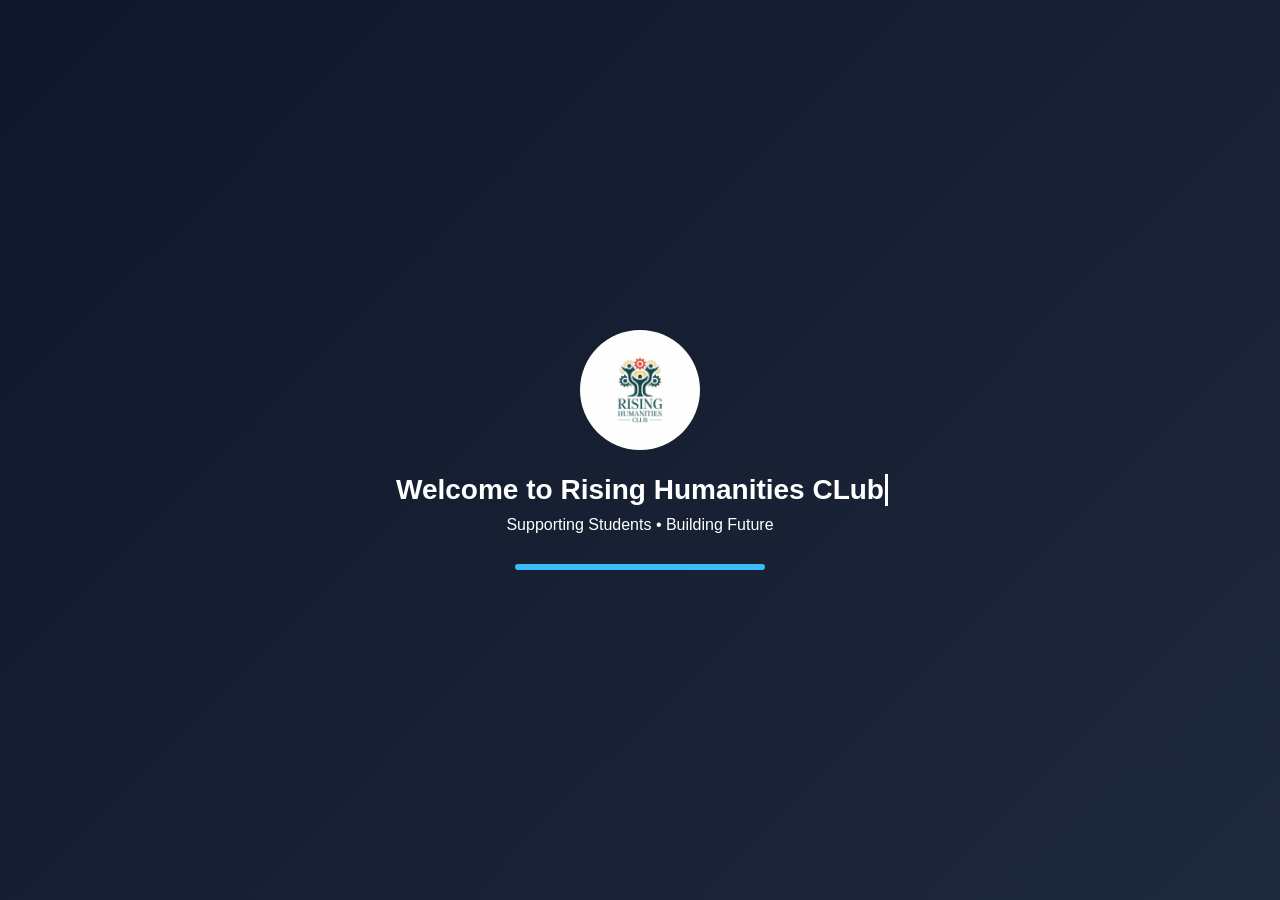
<file: index.html>
<!DOCTYPE html>
<html lang="en">
<head>
  <meta charset="UTF-8">
  <title>Welcome</title>

  <style>
    body {
      margin: 0;
      padding: 0;
      background: linear-gradient(135deg, #0f172a, #1e293b);
      display: flex;
      justify-content: center;
      align-items: center;
      height: 100vh;
      font-family: 'Segoe UI', sans-serif;
      overflow: hidden;
    }
.w-l{
	border-radius:100px;
}

    .container {
      text-align: center;
      color: white;
      /* Container er width auto thakle typing animation er somoy bar-ti move korte pare, 
         tai width fixed rakha bhalo */
      width: fit-content; 
    }

    /* Logo */
    .logo {
      font-size: 60px;
      margin-bottom: 10px;
      animation: float 2s ease-in-out infinite;
    }

    @keyframes float {
      0%, 100% { transform: translateY(0); }
      50% { transform: translateY(-10px); }
    }

    /* Typing text */
    .typing {
      font-size: 28px;
      font-weight: bold;
      border-right: 3px solid white;
      width: 0;
      margin: 0 auto; /* Text taakeo center e rakhar jonno */
      overflow: hidden;
      white-space: nowrap;
      animation: typing 2s steps(25) forwards, blink 0.7s infinite;
    }

    @keyframes typing {
      to { width: 100%; }
    }

    @keyframes blink {
      50% { border-color: transparent; }
    }

    /* Subtitle */
    .subtitle {
      margin-top: 10px;
      font-size: 16px;
      opacity: 0;
      animation: fadeIn 2s ease forwards;
      animation-delay: 2s;
    }

    @keyframes fadeIn {
      to { opacity: 1; }
    }

    /* --- LOADING BAR CENTERED --- */
    .loader {
      margin: 30px auto 0; /* Auto deyar fole bar-ti center e ashbe */
      width: 250px;
      height: 6px;
      background: rgba(255,255,255,0.2);
      border-radius: 10px;
      overflow: hidden;
    }

    .progress {
      height: 100%;
      width: 0;
      background: #38bdf8;
      animation: load 4s linear forwards;
    }

    @keyframes load {
      to { width: 100%; }
    }
  </style>
</head>

<body>

  <div class="container">

    <div class="logo"><img src="logo.jpg"width="120"height="120"class="w-l"></div>

    <div class="typing">
      Welcome to Rising Humanities CLub
    </div>

    <div class="subtitle">
      Supporting Students • Building Future
    </div>

    <div class="loader">
      <div class="progress"></div>
    </div>

  </div>

  <script>
    setTimeout(function() {
      window.location.href = "home.html"; // next page
    }, 4000);
  </script>

</body>
</html>
</file>
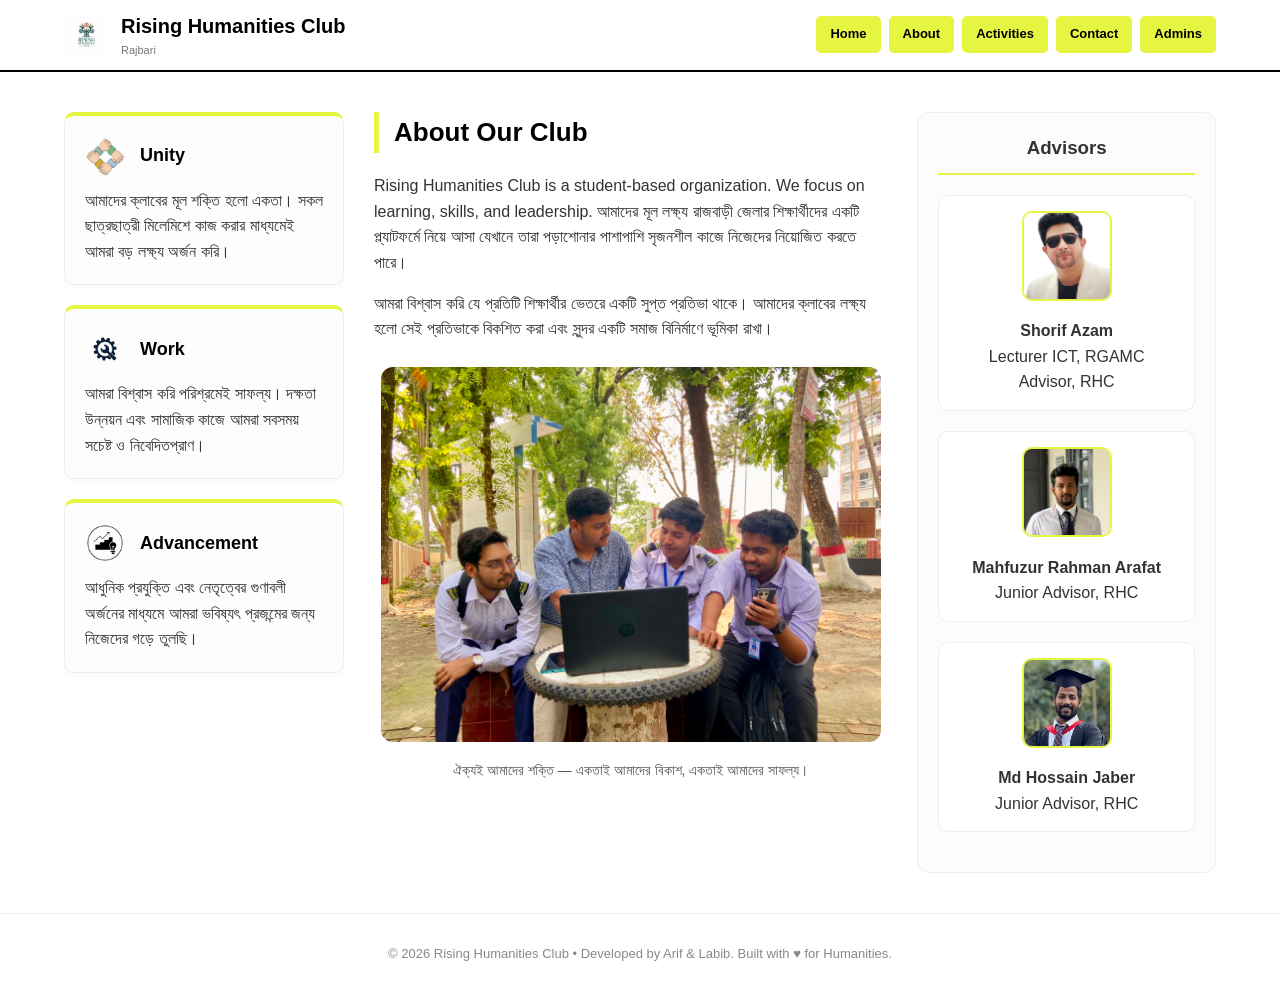
<file: about.html>
<!DOCTYPE html>
<html lang="bn">
<head>
    <meta charset="UTF-8">
    <meta name="viewport" content="width=device-width, initial-scale=1.0">
    <title>About - Rising Humanities Club</title>

    <style>
        /* Global Reset */
        * {
            margin: 0;
            padding: 0;
            box-sizing: border-box;
            font-family: 'Segoe UI', Tahoma, 'SolaimanLipi', Arial, sans-serif;
        }

        body {
            background-color: #ffffff;
            color: #333;
            line-height: 1.6;
        }

        a { text-decoration: none; }

        /* --- HEADER & NAV --- */
        header {
            display: flex;
            justify-content: space-between;
            align-items: center;
            padding: 10px 5%;
            background: #fff;
            position: relative;
            z-index: 1000;
        }
.unity-image-box {
    margin-top: 25px;
    text-align: center;
}

.unity-image-box img {
    width: 100%;
    max-width: 500px;
    border-radius: 12px;
    transition: transform 0.4s ease, box-shadow 0.4s ease;
}

.unity-text {
    margin-top: 10px;
    font-size: 14px;
    color: #555;
}

        .logo-section {
            display: flex;
            align-items: center;
            gap: 12px;
        }

        .logo-section img {
            width: 45px;
            height: 45px;
        }

        .logo-text h2 {
            font-size: 20px;
            color: #000;
            margin: 0;
        }

        .logo-text p {
            font-size: 11px;
            color: #777;
            margin: 0;
        }

        /* Hamburger Icon Styles */
        .hamburger {
            display: none; /* ডেস্কটপে লুকানো থাকবে */
            flex-direction: column;
            cursor: pointer;
            gap: 5px;
padding-left:105px;
        }

        .hamburger span {
            display: block;
            width: 25px;
            height: 3px;
            background: #000;
            border-radius: 3px;
            transition: 0.3s;
        }

        nav {
            display: flex;
            gap: 8px;
        }

        nav a {
            color: #000;
            background-color: #e6f542;
            padding: 8px 14px;
            border-radius: 5px;
            font-weight: bold;
            font-size: 13px;
            white-space: nowrap;
            transition: 0.3s;
        }

        nav a:hover {
            background-color: #d4e33a;
        }

        .active-nav {
            background-color: #3fa9f5 !important;
            color: #fff !important;
        }

        .nav-divider {
            border: 0;
            height: 2px;
            background: #000;
            margin: 0;
        }

        /* --- MAIN LAYOUT --- */
        .container {
            display: flex;
            flex-wrap: wrap;
            gap: 30px;
            padding: 40px 5%;
            max-width: 1300px;
            margin: 0 auto;
        }

        .left-panel { flex: 1; min-width: 280px; }
        .info-card {
            background: #fdfdfd;
            border-radius: 10px;
            padding: 20px;
            margin-bottom: 20px;
            border: 1px solid #eee;
            border-top: 4px solid #e6f542;
            box-shadow: 0 4px 6px rgba(0,0,0,0.02);
            transition: 0.3s;
        }
        .info-card:hover { transform: translateY(-5px); box-shadow: 0 8px 15px rgba(0,0,0,0.06); }
        .card-header { display: flex; align-items: center; gap: 15px; margin-bottom: 12px; }
        .card-header img { width: 40px; height: 40px; border-radius: 5px; }
        .card-header h3 { font-size: 18px; color: #000; }

        .main-content { flex: 2; min-width: 350px; }
        .main-content h2 {
            font-size: 26px;
            margin-bottom: 20px;
            color: #000;
            border-left: 5px solid #e6f542;
            padding-left: 15px;
        }

        .right-sidebar {
            flex: 1;
            min-width: 280px;
            background: #fcfcfc;
            padding: 20px;
            border-radius: 12px;
            border: 1px solid #eee;
        }
        .right-sidebar h3 {
            text-align: center;
            margin-bottom: 20px;
            border-bottom: 2px solid #e6f542;
            padding-bottom: 10px;
        }
        .advisor {
            text-align: center;
            margin-bottom: 20px;
            padding: 15px;
            background: #fff;
            border: 1px solid #eee;
            border-radius: 10px;
        }
        .advisor img {
            width: 90px;
            height: 90px;
            border-radius: 10px;
            margin-bottom: 10px;
            border: 2px solid #e6f542;
            object-fit: cover;
        }

        footer {
            text-align: center;
            padding: 30px;
            border-top: 1px solid #eee;
            font-size: 13px;
            color: #888;
        }

        /* --- Responsive Design (Hamburger Menu Logic) --- */
        @media (max-width: 900px) {
            .hamburger {
                display: flex; /* মোবাইলে হ্যামবার্গার আইকন দেখাবে */
            }

            nav {
                display: none; /* মোবাইলে ডিফল্টভাবে মেনু লুকানো থাকবে */
                flex-direction: column;
                position: absolute;
                top: 100%;
                left: 0;
                width: 100%;
                background: #fff;
                padding: 20px;
                box-shadow: 0 10px 15px rgba(0,0,0,0.1);
                gap: 15px;
                text-align: center;
            }

            nav.active {
                display: flex; /* বাটন ক্লিক করলে মেনু দেখাবে */
            }

            nav a {
                width: 100%;
            }

            .container { flex-direction: column; }
        }
    </style>
</head>

<body>

<header>
    <div class="logo-section">
        <img src="logo.jpg" alt="Logo">
        <div class="logo-text">
            <h2>Rising Humanities Club</h2>
            <p>Rajbari</p>
        </div>
    </div>

    <div class="hamburger" id="hamburger">
        <span></span>
        <span></span>
        <span></span>
    </div>

    <nav id="nav-menu">
        <a href="home.html">Home</a>
        <a href="about.html">About</a>
        <a href="activities.html">Activities</a>
        <a href="contact.html">Contact</a>
        <a href="admins.html">Admins</a>
    </nav>
</header>

<hr class="nav-divider">

<div class="container">
    
    <aside class="left-panel">
        <div class="info-card">
            <div class="card-header">
                <img src="unity.jpg" alt="Unity">
                <h3>Unity</h3>
            </div>
            <p>আমাদের ক্লাবের মূল শক্তি হলো একতা। সকল ছাত্রছাত্রী মিলেমিশে কাজ করার মাধ্যমেই আমরা বড় লক্ষ্য অর্জন করি।</p>
        </div>

        <div class="info-card">
            <div class="card-header">
                <img src="work.jpg" alt="Work">
                <h3>Work</h3>
            </div>
            <p>আমরা বিশ্বাস করি পরিশ্রমেই সাফল্য। দক্ষতা উন্নয়ন এবং সামাজিক কাজে আমরা সবসময় সচেষ্ট ও নিবেদিতপ্রাণ।</p>
        </div>

        <div class="info-card">
            <div class="card-header">
                <img src="adv.jpg" alt="Advancement">
                <h3>Advancement</h3>
            </div>
            <p>আধুনিক প্রযুক্তি এবং নেতৃত্বের গুণাবলী অর্জনের মাধ্যমে আমরা ভবিষ্যৎ প্রজন্মের জন্য নিজেদের গড়ে তুলছি।</p>
        </div>
    </aside>

    <main class="main-content">
        <h2>About Our Club</h2>
        <p>Rising Humanities Club is a student-based organization. We focus on learning, skills, and leadership. আমাদের মূল লক্ষ্য রাজবাড়ী জেলার শিক্ষার্থীদের একটি প্ল্যাটফর্মে নিয়ে আসা যেখানে তারা পড়াশোনার পাশাপাশি সৃজনশীল কাজে নিজেদের নিয়োজিত করতে পারে।</p>
        <p style="margin-top: 15px;">আমরা বিশ্বাস করি যে প্রতিটি শিক্ষার্থীর ভেতরে একটি সুপ্ত প্রতিভা থাকে। আমাদের ক্লাবের লক্ষ্য হলো সেই প্রতিভাকে বিকশিত করা এবং সুন্দর একটি সমাজ বিনির্মাণে ভূমিকা রাখা।</p>
<div class="unity-image-box">
    <img src="unity11.jpg" alt="Unity Image" id="unityImg">
    <p class="unity-text">ঐক্যই আমাদের শক্তি — একতাই আমাদের বিকাশ, একতাই আমাদের সাফল্য।</p>
</div>
    </main>

    <aside class="right-sidebar">
        <h3>Advisors</h3>
        
        <div class="advisor">
            <img src="azam.jpg" alt="Shorif Azam">
            <h4>Shorif Azam</h4>
            <p>Lecturer ICT, RGAMC</p>
	    <p>Advisor, RHC</p>
        </div>
<div class="advisor">
            <img src="arafat.jpg" alt="Shorif Azam">
            <h4>Mahfuzur Rahman Arafat</h4>
            <p>Junior Advisor, RHC</p>
        </div>
<div class="advisor">
            <img src="jaber.jpg" alt="Shorif Azam">
            <h4>Md Hossain Jaber</h4>
            <p>Junior Advisor, RHC</p>
        </div>
      </aside>

</div>

<footer>© 2026 Rising Humanities Club • Developed by Arif & Labib. Built with ♥ for Humanities.</footer>

<script>
    const hamburger = document.getElementById('hamburger');
    const navMenu = document.getElementById('nav-menu');

    hamburger.addEventListener('click', () => {
        navMenu.classList.toggle('active');
    });

const img = document.getElementById('unityImg');

img.addEventListener('mouseenter', () => {
    img.style.transform = "scale(1.05)";
    img.style.boxShadow = "0 10px 25px rgba(0,0,0,0.2)";
});

img.addEventListener('mouseleave', () => {
    img.style.transform = "scale(1)";
    img.style.boxShadow = "none";
});

</script>

</body>
</html>
</file>
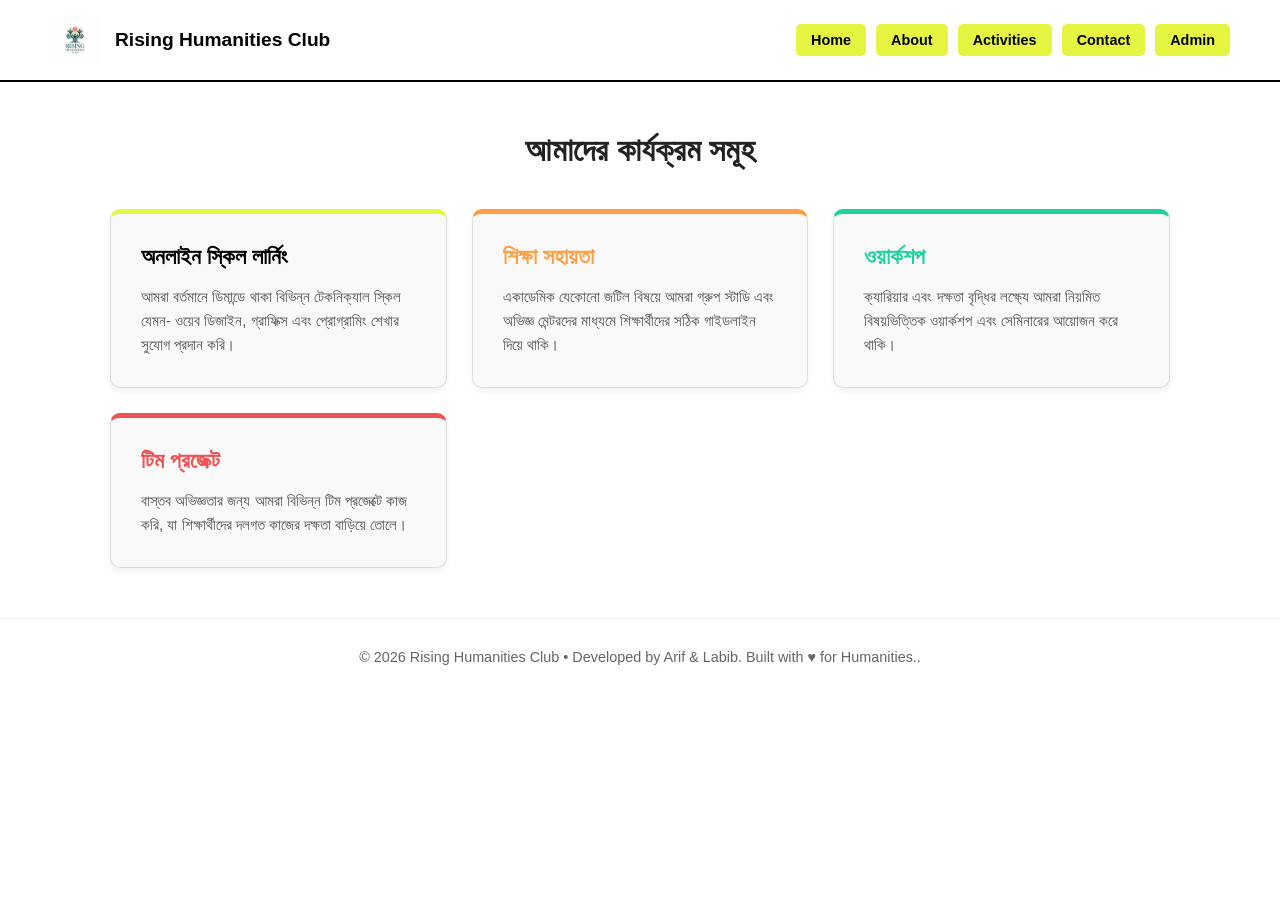
<file: activities.html>
<!DOCTYPE html>
<html lang="bn">
<head>
    <meta charset="UTF-8">
    <meta name="viewport" content="width=device-width, initial-scale=1.0">
    <title>Activities - Rising Humanites Club</title>

    <style>
        /* CSS Reset & Global Styles */
        * {
            margin: 0;
            padding: 0;
            box-sizing: border-box;
            font-family: 'Segoe UI', Tahoma, 'SolaimanLipi', Arial, sans-serif;
        }

        body {
            background-color: #ffffff;
            color: #333;
            min-height: 100vh;
        }

        /* --- HEADER --- */
        header {
            display: flex;
            justify-content: space-between;
            align-items: center;
            padding: 15px 50px;
            background: #fff;
            position: relative;
            z-index: 1000;
        }

        .header-left {
            display: flex;
            align-items: center;
            gap: 15px;
        }

        header img { 
            width: 50px; 
            height: 50px; 
        }

        .brand-name {
            font-weight: bold;
            font-size: 1.2rem;
            color: #000;
        }

        /* --- NAVIGATION --- */
        nav {
            display: flex;
            align-items: center;
        }

        .nav-links {
            display: flex;
            list-style: none;
        }

        .nav-links a {
            text-decoration: none;
            color: #000;
            background-color: #e6f542; /* থিম হলুদ */
            padding: 8px 15px;
            border-radius: 5px;
            font-weight: bold;
            font-size: 0.9rem;
            margin-left: 10px;
            display: inline-block;
            transition: 0.3s;
        }

        .nav-links a:hover {
            background-color: #d4e33a;
        }

        /* Hamburger Icon Styles */
        .hamburger {
            display: none;
            flex-direction: column;
            cursor: pointer;
            gap: 5px;
padding-left:155px;
        }

        .hamburger span {
            display: block;
            width: 25px;
            height: 3px;
            background: #000;
            border-radius: 3px;
            transition: 0.3s;
        }

        .nav-divider {
            border: 0;
            height: 1.5px;
            background: #000;
            margin: 0;
        }

        /* --- ACTIVITIES SECTION --- */
        .container {
            max-width: 1100px;
            margin: 50px auto;
            padding: 0 20px;
            text-align: center;
        }

        .section-title {
            font-size: 32px;
            margin-bottom: 40px;
            font-weight: bold;
            color: #222;
            text-transform: uppercase;
        }

        .activities-grid {
            display: grid;
            grid-template-columns: repeat(auto-fit, minmax(280px, 1fr));
            gap: 25px;
        }

        .activity-card {
            background: #f9f9f9;
            padding: 30px;
            border-radius: 10px;
            border: 1px solid #ddd;
            border-top: 5px solid #e6f542;
            transition: all 0.3s ease;
            text-align: left;
            box-shadow: 0 4px 6px rgba(0,0,0,0.05);
        }

        .activity-card:hover {
            transform: translateY(-5px);
            box-shadow: 0 10px 20px rgba(0,0,0,0.1);
        }

        .activity-card h3 {
            margin-bottom: 15px;
            color: #000;
            font-size: 22px;
        }

        .activity-card p {
            font-size: 15px;
            line-height: 1.6;
            color: #555;
        }

        /* --- FOOTER --- */
        footer {
            text-align: center;
            padding: 30px;
            margin-top: 50px;
            font-size: 0.9rem;
            color: #666;
            border-top: 1px solid #eee;
        }

        /* --- Responsive Design (Mobile) --- */
        @media(max-width: 768px) {
            header {
                padding: 15px 20px;
            }

            .hamburger {
                display: flex; /* মোবাইলে হ্যামবার্গার দেখাবে */
            }

            .nav-links {
                display: none; /* ডিফল্টভাবে মেনু হাইড */
                flex-direction: column;
                position: absolute;
                top: 100%;
                left: 0;
                width: 100%;
                background: #fff;
                padding: 20px;
                box-shadow: 0 10px 15px rgba(0,0,0,0.1);
                gap: 10px;
                text-align: center;
            }

            .nav-links.active {
                display: flex; /* ক্লিক করলে মেনু শো করবে */
            }

            .nav-links a {
                margin-left: 0;
                width: 100%;
            }
        }
    </style>
</head>

<body>

<header>
    <div class="header-left">
        <img src="logo.jpg" alt="Logo">
        <div class="brand-name">Rising Humanities Club</div>
    </div>
    
    <div class="hamburger" id="hamburger">
        <span></span>
        <span></span>
        <span></span>
    </div>

    <nav>
        <div class="nav-links" id="nav-links">
            <a href="home.html">Home</a>
            <a href="about.html">About</a>
            <a href="activities.html">Activities</a>
            <a href="contact.html">Contact</a>
            <a href="admins.html">Admin</a>
        </div>
    </nav>
</header>

<hr class="nav-divider">

<div class="container">
    <h1 class="section-title">আমাদের কার্যক্রম সমূহ</h1>
    
    <div class="activities-grid">
        <div class="activity-card">
            <h3>অনলাইন স্কিল লার্নিং</h3>
            <p>আমরা বর্তমানে ডিমান্ডে থাকা বিভিন্ন টেকনিক্যাল স্কিল যেমন- ওয়েব ডিজাইন, গ্রাফিক্স এবং প্রোগ্রামিং শেখার সুযোগ প্রদান করি।</p>
        </div>

        <div class="activity-card" style="border-top-color: #ff9f43;">
            <h3 style="color: #ff9f43;">শিক্ষা সহায়তা</h3>
            <p>একাডেমিক যেকোনো জটিল বিষয়ে আমরা গ্রুপ স্টাডি এবং অভিজ্ঞ মেন্টরদের মাধ্যমে শিক্ষার্থীদের সঠিক গাইডলাইন দিয়ে থাকি।</p>
        </div>

        <div class="activity-card" style="border-top-color: #1dd1a1;">
            <h3 style="color: #1dd1a1;">ওয়ার্কশপ</h3>
            <p>ক্যারিয়ার এবং দক্ষতা বৃদ্ধির লক্ষ্যে আমরা নিয়মিত বিষয়ভিত্তিক ওয়ার্কশপ এবং সেমিনারের আয়োজন করে থাকি।</p>
        </div>

        <div class="activity-card" style="border-top-color: #ee5253;">
            <h3 style="color: #ee5253;">টিম প্রজেক্ট</h3>
            <p>বাস্তব অভিজ্ঞতার জন্য আমরা বিভিন্ন টিম প্রজেক্টে কাজ করি, যা শিক্ষার্থীদের দলগত কাজের দক্ষতা বাড়িয়ে তোলে।</p>
        </div>
    </div>
</div>

<footer>
    <p>© 2026 Rising Humanities Club • Developed by Arif & Labib. Built with ♥ for Humanities..</p>
</footer>

<script>
    const hamburger = document.getElementById('hamburger');
    const navLinks = document.getElementById('nav-links');

    hamburger.addEventListener('click', () => {
        navLinks.classList.toggle('active');
    });
</script>

</body>
</html>
</file>
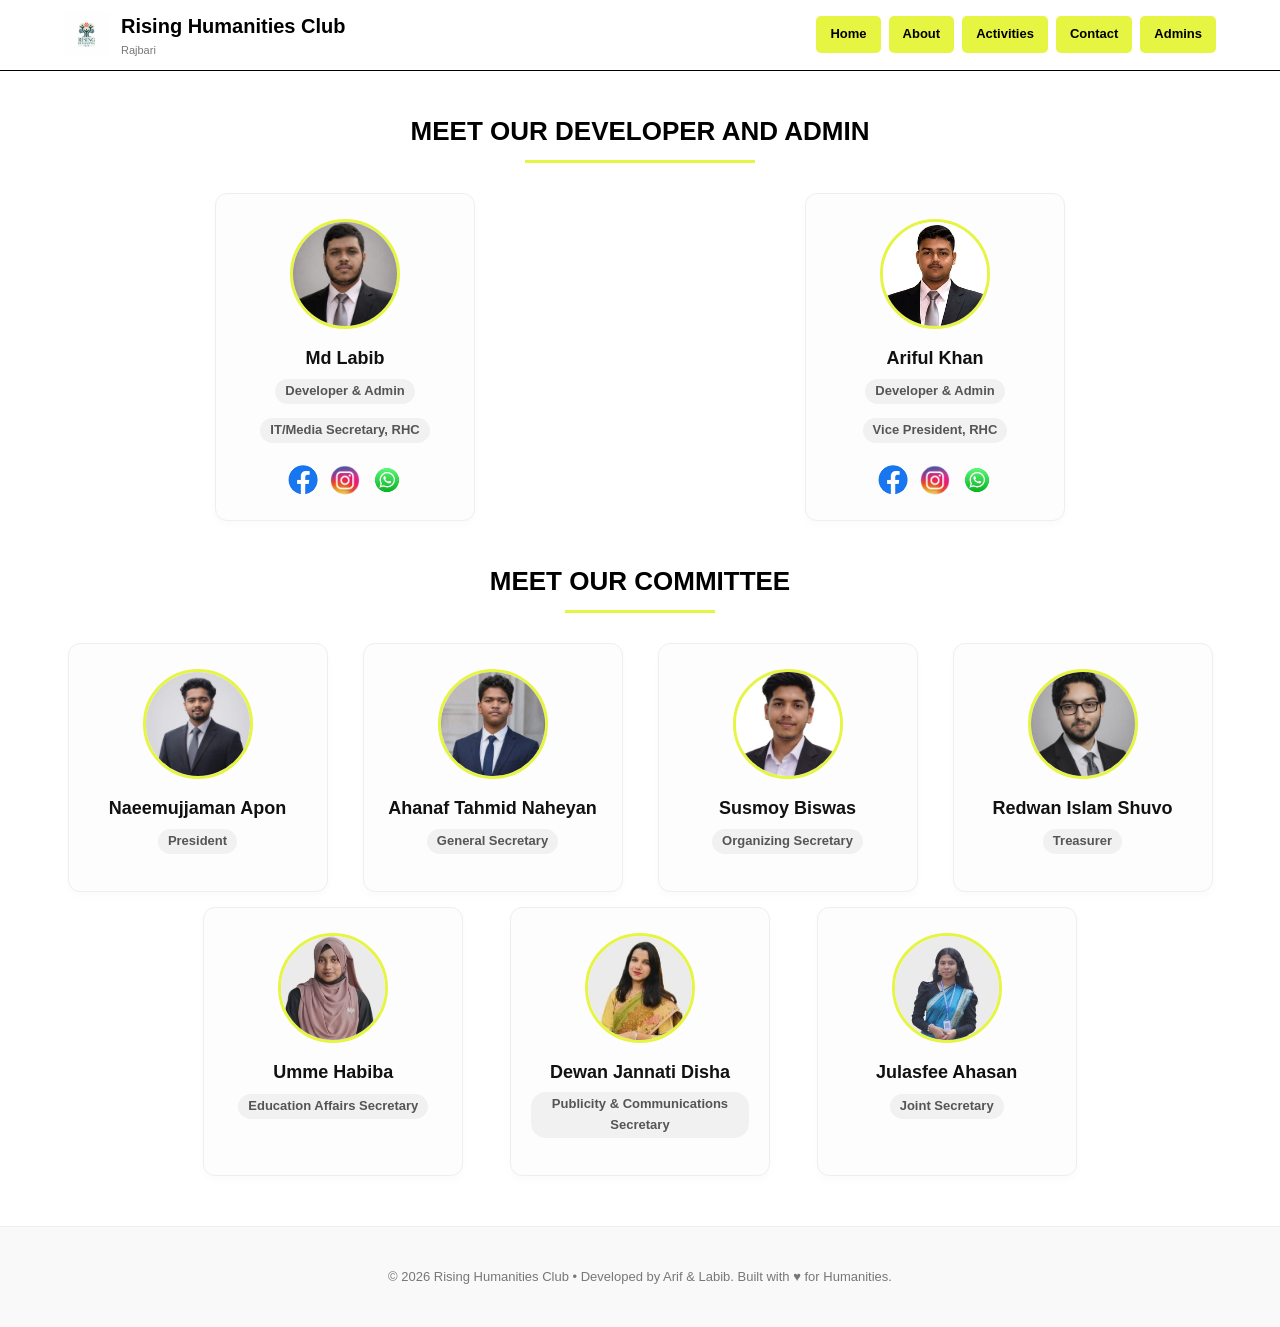
<file: admins.html>
<!DOCTYPE html>
<html lang="bn">
<head>
    <meta charset="UTF-8">
    <meta name="viewport" content="width=device-width, initial-scale=1.0">
    <title>Admin - Rising Humanites Club</title>

    <style>
        /* Global Reset */
        * {
            margin: 0;
            padding: 0;
            box-sizing: border-box;
            font-family: 'Segoe UI', Tahoma, 'SolaimanLipi', Arial, sans-serif;
        }

        body {
            background-color: #ffffff;
            color: #333;
            line-height: 1.6;
        }

        a { text-decoration: none; }

        /* --- FIXED HEADER & NAV --- */
        header {
            display: flex;
            justify-content: space-between;
            align-items: center;
            padding: 10px 5%;
            background: #fff;
            position: relative;
            z-index: 1000;
        }

        .logo-section {
            display: flex;
            align-items: center;
            gap: 12px;
        }

        .logo-section img {
            width: 45px;
            height: 45px;
            object-fit: contain;
        }

        .logo-text h2 {
            font-size: 20px;
            color: #000;
            margin: 0;
        }

        .logo-text p {
            font-size: 11px;
            color: #777;
            margin: 0;
        }

        nav {
            display: flex;
            gap: 8px;
        }

        nav a {
            color: #000;
            background-color: #e6f542;
            padding: 8px 14px;
            border-radius: 5px;
            font-weight: bold;
            font-size: 13px;
            white-space: nowrap;
            transition: 0.3s;
        }

        nav a:hover {
            background-color: #d4e33a;
        }

        .hamburger {
            display: none;
            flex-direction: column;
            cursor: pointer;
            gap: 5px;
        }

        .hamburger span {
            display: block;
            width: 25px;
            height: 3px;
            background: #000;
            border-radius: 3px;
            transition: 0.3s;
        }

        .nav-divider {
            border: 0;
            height: 1.5px;
            background: #000;
            margin: 0;
        }

        /* --- ADMIN CONTENT --- */
        .admin-container {
            max-width: 1200px;
            margin: 40px auto;
            padding: 0 20px;
            text-align: center;
        }

        .section-title {
            font-size: 26px;
            color: #000;
            margin-bottom: 30px;
            position: relative;
            display: inline-block;
            padding-bottom: 10px;
            text-transform: uppercase;
        }

        .section-title::after {
            content: '';
            position: absolute;
            width: 50%;
            height: 3px;
            background: #e6f542;
            bottom: 0;
            left: 25%;
        }

        .admin-grid {
            display: grid;
            grid-template-columns: repeat(auto-fit, minmax(240px, 1fr));
            gap: 20px;
            margin-bottom: 15px;
            justify-items: center;
        }

        .member-card {
            background: #fdfdfd;
            border: 1px solid #eee;
            border-radius: 12px;
            padding: 25px 20px;
            width: 100%;
            max-width: 260px;
            transition: 0.3s;
            text-align: center;
            box-shadow: 0 4px 8px rgba(0,0,0,0.02);
        }

        .member-card:hover {
            transform: translateY(-5px);
            box-shadow: 0 10px 20px rgba(0,0,0,0.06);
            border-color: #e6f542;
        }

        .img-box {
            width: 110px;
            height: 110px;
            margin: 0 auto 15px;
            border-radius: 50%;
            overflow: hidden;
            border: 3px solid #e6f542;
            display: flex;
            align-items: center;
            justify-content: center;
            background-color: #f9f9f9;
        }

        .img-box img {
            width: 100%;
            height: 100%;
            object-fit: cover;
            display: block;
        }

        .member-card h3 {
            font-size: 18px;
            color: #111;
            margin-bottom: 5px;
        }

        .role {
            font-size: 13px;
            color: #555;
            font-weight: bold;
            background: #f1f1f1;
            display: inline-block;
            padding: 2px 10px;
            border-radius: 15px;
            margin-bottom: 12px;
        }

        /* --- SOCIAL ICONS UNIFORM SHAPE --- */
        .social-mini {
            display: flex;
            justify-content: center;
            align-items: center;
            gap: 12px;
            margin-top: 10px;
        }

        .social-mini a {
            display: flex;
            width: 30px;
            height: 30px;
            border-radius: 50%; /* নিশ্চিত করবে যে কন্টেইনারটি গোল */
            overflow: hidden;
            transition: 0.3s;
        }

        .social-mini a img {
            width: 100%;
            height: 100%;
            object-fit: cover; /* ইমেজ যদি স্কয়ার না হয় তাও গোল দেখাবে */
            display: block;
        }
        
        .social-mini a:hover {
            transform: scale(1.2);
        }

        footer {
            text-align: center;
            padding: 40px;
            background: #f9f9f9;
            border-top: 1px solid #eee;
            font-size: 13px;
            color: #777;
        }

        @media(max-width: 900px) {
            .hamburger { display: flex; }
            nav {
                display: none;
                flex-direction: column;
                position: absolute;
                top: 100%;
                left: 0;
                width: 100%;
                background: #fff;
                padding: 20px;
                box-shadow: 0 10px 15px rgba(0,0,0,0.1);
                gap: 15px;
            }
            nav.active { display: flex; }
            nav a { width: 100%; text-align: center; }
        }
    </style>
</head>

<body>

<header>
    <div class="logo-section">
        <img src="logo.jpg" alt="Logo">
        <div class="logo-text">
            <h2>Rising Humanities Club</h2>
            <p>Rajbari</p>
        </div>
    </div>

    <div class="hamburger" id="hamburger">
        <span></span>
        <span></span>
        <span></span>
    </div>

    <nav id="nav-menu">
        <a href="home.html">Home</a>
        <a href="about.html">About</a>
        <a href="activities.html">Activities</a>
        <a href="contact.html">Contact</a>
        <a href="admins.html">Admins</a>
    </nav>
</header>

<hr class="nav-divider">

<div class="admin-container">
    
    <h2 class="section-title">Meet our Developer and Admin</h2>
    <div class="admin-grid" style="margin-bottom: 40px;">
        <div class="member-card">
            <div class="img-box"><img src="labib.jpg" alt="Labib"></div>
            <h3>Md Labib</h3>
            <p class="role">Developer & Admin</p>
	    <p class="role">IT/Media Secretary, RHC</p>
            <div class="social-mini">
                <a href="https://www.facebook.com/labrapop007" target="_blank"><img src="fb.jpg" alt="FB"></a>
                <a href="https://www.instagram.com/labrapop.007/" target="_blank"><img src="insta.jpg" alt="Insta"></a>
                <a href="https://wa.me/8801714149489" target="_blank"><img src="wp.jpg" alt="WA"></a>
            </div>
        </div>
        <div class="member-card">
            <div class="img-box"><img src="arif.jpg" alt="Arif"></div>
            <h3>Ariful Khan</h3>
            <p class="role">Developer & Admin</p>
	    <p class="role">Vice President, RHC</p>
            <div class="social-mini">
                <a href="https://www.facebook.com/arif.khan.396790" target="_blank"><img src="fb.jpg" alt="FB"></a>
                <a href="https://www.instagram.com/arif__khan_1.0/" target="_blank"><img src="insta.jpg" alt="Insta"></a>
                <a href="https://wa.me/8801585504187" target="_blank"><img src="wp.jpg" alt="WA"></a>
            </div>
        </div>
    </div>

    <h2 class="section-title">Meet our Committee</h2>
    
    <div class="admin-grid">
        <div class="member-card">
            <div class="img-box"><img src="apon.jpg" alt="Apon"></div>
            <h3>Naeemujjaman Apon</h3>
            <p class="role">President</p>
        </div>
        <div class="member-card">
            <div class="img-box"><img src="nahe.jpg" alt="Nahe"></div>
            <h3>Ahanaf Tahmid Naheyan</h3>
            <p class="role">General Secretary</p>
        </div>
        <div class="member-card">
            <div class="img-box"><img src="susu.jpg" alt="Susu"></div>
            <h3>Susmoy Biswas</h3>
            <p class="role">Organizing Secretary</p>
        </div>
        <div class="member-card">
            <div class="img-box"><img src="shuvo.jpg" alt="Shuvo"></div>
            <h3>Redwan Islam Shuvo</h3>
            <p class="role">Treasurer </p>
        </div>
    </div>

    <div class="admin-grid" style="max-width: 900px; margin: 0 auto 50px;">
        <div class="member-card">
            <div class="img-box"><img src="umme.jpg" alt="Umme"></div>
            <h3>Umme Habiba</h3>
            <p class="role">Education Affairs Secretary</p>
        </div>
        <div class="member-card">
            <div class="img-box"><img src="disha.jpg" alt="Disha"></div>
            <h3>Dewan Jannati Disha</h3>
            <p class="role">Publicity & Communications Secretary</p>
        </div>
        <div class="member-card">
            <div class="img-box"><img src="julasfee.jpg" alt="Julasfee"></div>
            <h3>Julasfee Ahasan</h3>
            <p class="role">Joint Secretary </p>
        </div>
    </div>
</div>

<footer>
    <p>© 2026 Rising Humanities Club • Developed by Arif & Labib. Built with ♥ for Humanities.</p>
</footer>

<script>
    const hamburger = document.getElementById('hamburger');
    const navMenu = document.getElementById('nav-menu');

    hamburger.addEventListener('click', () => {
        navMenu.classList.toggle('active');
    });
</script>

</body>
</html>
</file>
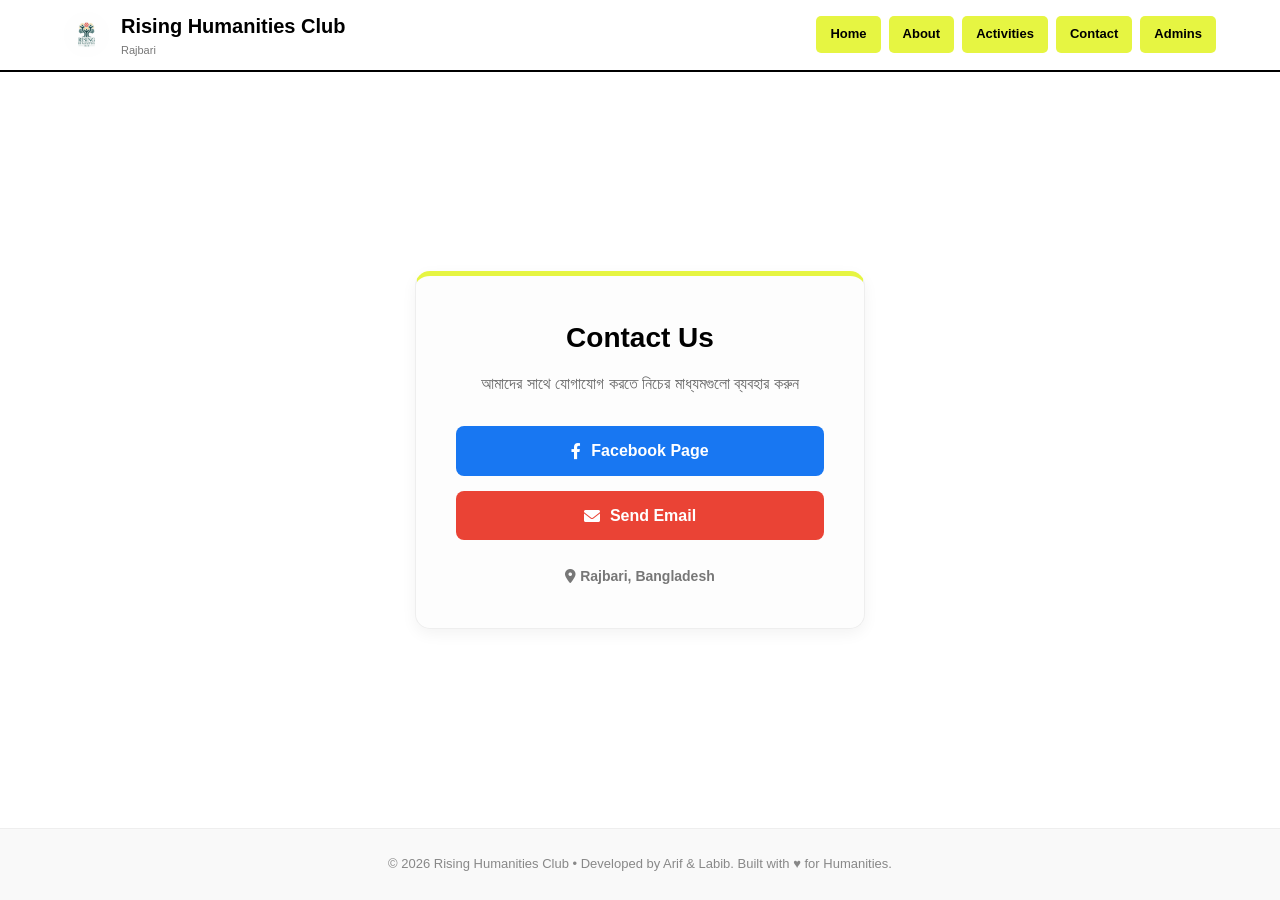
<file: contact.html>
<!DOCTYPE html>
<html lang="bn">
<head>
    <meta charset="UTF-8">
    <meta name="viewport" content="width=device-width, initial-scale=1.0">
    <title>Contact - Rising Humanites Club</title>
    <link rel="stylesheet" href="https://cdnjs.cloudflare.com/ajax/libs/font-awesome/6.0.0/css/all.min.css">

    <style>
        /* Global Reset */
        * {
            margin: 0;
            padding: 0;
            box-sizing: border-box;
            font-family: 'Segoe UI', Tahoma, 'SolaimanLipi', Arial, sans-serif;
        }

        body {
            background-color: #ffffff;
            color: #333;
            line-height: 1.6;
            min-height: 100vh;
            display: flex;
            flex-direction: column;
        }

        a { text-decoration: none; }

        /* --- HEADER --- */
        header {
            display: flex;
            justify-content: space-between;
            align-items: center;
            padding: 10px 5%;
            background: #fff;
            position: relative;
            z-index: 1000;
        }

        .logo-section {
            display: flex;
            align-items: center;
            gap: 12px;
        }

        .logo-section img {
            width: 45px;
            height: 45px;
            border-radius: 50%;
        }

        .logo-text h2 {
            font-size: 20px;
            color: #000;
            margin: 0;
        }

        .logo-text p {
            font-size: 11px;
            color: #777;
            margin: 0;
        }

        /* --- NAVIGATION --- */
        nav {
            display: flex;
            gap: 8px;
        }

        nav a {
            color: #000;
            background-color: #e6f542; /* থিম হলুদ */
            padding: 8px 14px;
            border-radius: 5px;
            font-weight: bold;
            font-size: 13px;
            white-space: nowrap;
            transition: 0.3s;
        }

        nav a:hover {
            background-color: #d4e33a;
        }

        /* Hamburger Icon */
        .hamburger {
            display: none;
            flex-direction: column;
            cursor: pointer;
            gap: 5px;
padding-left:105px;
        }

        .hamburger span {
            display: block;
            width: 25px;
            height: 3px;
            background: #000;
            border-radius: 3px;
            transition: 0.3s;
        }

        .nav-divider {
            border: 0;
            height: 2px;
            background: #000;
            margin: 0;
        }

        /* --- CONTACT SECTION --- */
        .contact-container {
            flex: 1;
            display: flex;
            justify-content: center;
            align-items: center;
            padding: 40px 20px;
        }

        .contact-card {
            background: #fdfdfd;
            border: 1px solid #eee;
            border-top: 5px solid #e6f542;
            padding: 40px;
            border-radius: 15px;
            text-align: center;
            max-width: 450px;
            width: 100%;
            box-shadow: 0 5px 15px rgba(0,0,0,0.05);
        }

        .contact-card h2 {
            font-size: 28px;
            margin-bottom: 10px;
            color: #000;
        }

        .contact-card p {
            margin-bottom: 30px;
            color: #666;
        }

        .contact-links {
            display: flex;
            flex-direction: column;
            gap: 15px;
        }

        .btn-contact {
            display: flex;
            align-items: center;
            justify-content: center;
            gap: 10px;
            padding: 12px;
            border-radius: 8px;
            font-weight: bold;
            font-size: 16px;
            color: #000;
            background-color: #e6f542;
            transition: 0.3s;
        }

        .btn-contact:hover {
            background-color: #d4e33a;
            transform: translateY(-2px);
        }

        .btn-contact.fb { background-color: #1877F2; color: #fff; }
        .btn-contact.mail { background-color: #ea4335; color: #fff; }

        .location {
            margin-top: 25px;
            font-size: 14px;
            color: #777;
            font-weight: bold;
        }

        /* --- FOOTER --- */
        footer {
            text-align: center;
            padding: 25px;
            border-top: 1px solid #eee;
            font-size: 13px;
            color: #888;
            background: #f9f9f9;
        }

        /* --- Responsive Design (Mobile) --- */
        @media (max-width: 850px) {
            .hamburger {
                display: flex;
            }

            nav {
                display: none;
                flex-direction: column;
                position: absolute;
                top: 100%;
                left: 0;
                width: 100%;
                background: #fff;
                padding: 20px;
                box-shadow: 0 10px 15px rgba(0,0,0,0.1);
                gap: 10px;
                text-align: center;
            }

            nav.active {
                display: flex;
            }

            nav a {
                width: 100%;
            }
        }
    </style>
</head>

<body>

<header>
    <div class="logo-section">
        <img src="logo.jpg" alt="Logo">
        <div class="logo-text">
            <h2>Rising Humanities Club</h2>
            <p>Rajbari</p>
        </div>
    </div>

    <div class="hamburger" id="hamburger">
        <span></span>
        <span></span>
        <span></span>
    </div>

    <nav id="nav-menu">
        <a href="home.html">Home</a>
        <a href="about.html">About</a>
        <a href="activities.html">Activities</a>
        <a href="contact.html">Contact</a>
        <a href="admins.html">Admins</a>
    </nav>
</header>

<hr class="nav-divider">

<main class="contact-container">
    <div class="contact-card">
        <h2>Contact Us</h2>
        <p>আমাদের সাথে যোগাযোগ করতে নিচের মাধ্যমগুলো ব্যবহার করুন</p>
        
        <div class="contact-links">
            <a href="https://www.facebook.com/risinghumanitiesclub" target="_blank" class="btn-contact fb">
                <i class="fab fa-facebook-f"></i> Facebook Page
            </a>

            <a href="https://mail.google.com/mail/?view=cm&fs=1&to=rhc121025@gmail.com" target="_blank" class="btn-contact mail">
                <i class="fas fa-envelope"></i> Send Email
            </a>
        </div>

        <div class="location">
            <i class="fas fa-map-marker-alt"></i> Rajbari, Bangladesh
        </div>
    </div>
</main>

<footer>
    © 2026 Rising Humanities Club • Developed by Arif & Labib. Built with ♥ for Humanities.
</footer>

<script>
    const hamburger = document.getElementById('hamburger');
    const navMenu = document.getElementById('nav-menu');

    hamburger.addEventListener('click', () => {
        navMenu.classList.toggle('active');
    });
</script>

</body>
</html>
</file>
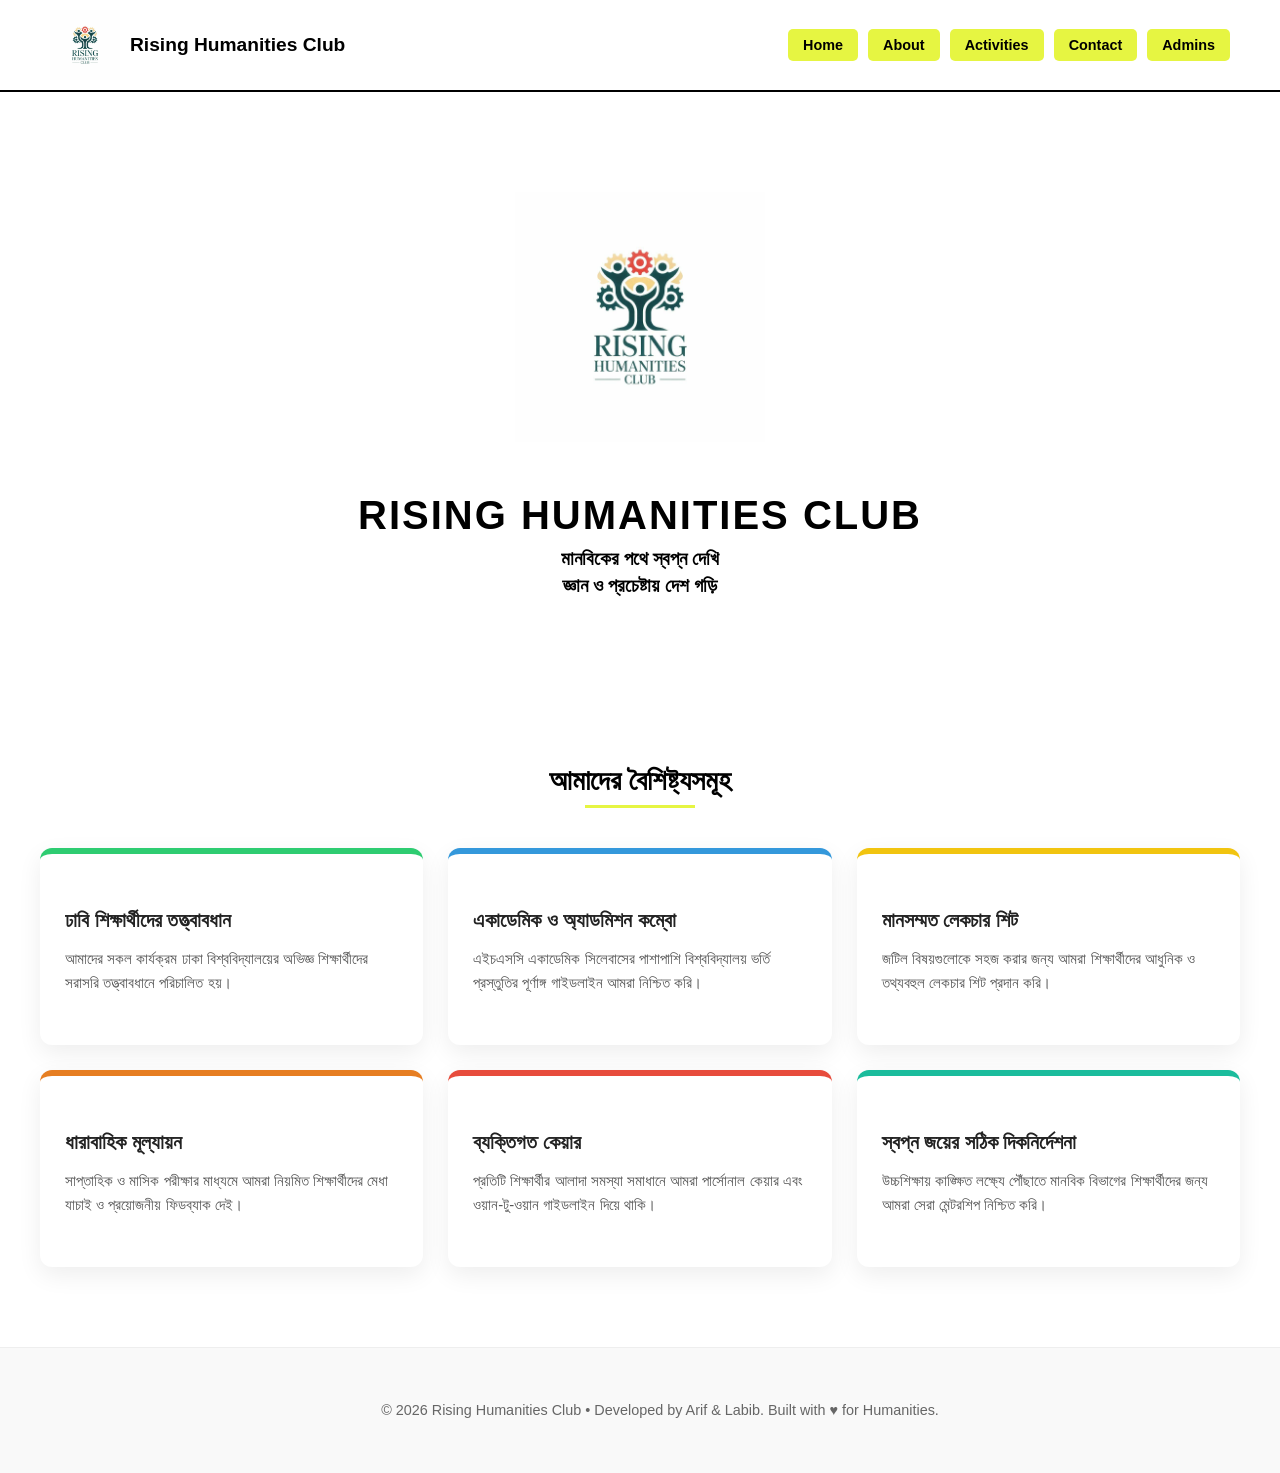
<file: home.html>
<!DOCTYPE html>
<html lang="bn">
<head>
    <meta charset="UTF-8">
    <meta name="viewport" content="width=device-width, initial-scale=1.0">
    <title>Rising Humanities Club</title>
    <link rel="stylesheet" href="style.css">
</head>
<body>

    <header>
        <div class="navbar">
            <div class="logo-section">
                <img src="logo.jpg" alt="Logo" class="nav-logo"> 
                <span class="brand-name">Rising Humanities Club</span>
            </div>
            
            <div class="menu-toggle" id="mobile-menu">
                <span class="bar"></span>
                <span class="bar"></span>
                <span class="bar"></span>
            </div>

            <nav>
                <ul class="nav-links">
                    <li><a href="home.html" class="btn active">Home</a></li>
                    <li><a href="about.html" class="btn">About</a></li>
                    <li><a href="activities.html" class="btn">Activities</a></li>
                    <li><a href="contact.html" class="btn">Contact</a></li>
                    <li><a href="admins.html" class="btn">Admins</a></li>
                </ul>
            </nav>
        </div>
    </header>

    <hr class="nav-divider">

    <main class="hero-section">
        <div class="center-content">
            <img src="logo.jpg" alt="Rising Humanities Club Logo" class="main-logo">
            <h1>RISING HUMANITIES CLUB</h1>
            <p class="tagline">মানবিকের পথে স্বপ্ন দেখি</p>
            <p class="tagline">জ্ঞান ও প্রচেষ্টায় দেশ গড়ি</p>
        </div>
    </main>

    <section class="features-section">
        <h2 class="section-title">আমাদের বৈশিষ্ট্যসমূহ</h2>
        <div class="features-grid">
            
            <div class="feature-card border-green">
                <h3>ঢাবি শিক্ষার্থীদের তত্ত্বাবধান</h3>
                <p>আমাদের সকল কার্যক্রম ঢাকা বিশ্ববিদ্যালয়ের অভিজ্ঞ শিক্ষার্থীদের সরাসরি তত্ত্বাবধানে পরিচালিত হয়।</p>
            </div>

            <div class="feature-card border-blue">
                <h3>একাডেমিক ও অ্যাডমিশন কম্বো</h3>
                <p>এইচএসসি একাডেমিক সিলেবাসের পাশাপাশি বিশ্ববিদ্যালয় ভর্তি প্রস্তুতির পূর্ণাঙ্গ গাইডলাইন আমরা নিশ্চিত করি।</p>
            </div>

            <div class="feature-card border-yellow">
                <h3>মানসম্মত লেকচার শিট</h3>
                <p>জটিল বিষয়গুলোকে সহজ করার জন্য আমরা শিক্ষার্থীদের আধুনিক ও তথ্যবহুল লেকচার শিট প্রদান করি।</p>
            </div>

            <div class="feature-card border-orange">
                <h3>ধারাবাহিক মূল্যায়ন</h3>
                <p>সাপ্তাহিক ও মাসিক পরীক্ষার মাধ্যমে আমরা নিয়মিত শিক্ষার্থীদের মেধা যাচাই ও প্রয়োজনীয় ফিডব্যাক দেই।</p>
            </div>

            <div class="feature-card border-red">
                <h3>ব্যক্তিগত কেয়ার</h3>
                <p>প্রতিটি শিক্ষার্থীর আলাদা সমস্যা সমাধানে আমরা পার্সোনাল কেয়ার এবং ওয়ান-টু-ওয়ান গাইডলাইন দিয়ে থাকি।</p>
            </div>

            <div class="feature-card border-teal">
                <h3>স্বপ্ন জয়ের সঠিক দিকনির্দেশনা</h3>
                <p>উচ্চশিক্ষায় কাঙ্ক্ষিত লক্ষ্যে পৌঁছাতে মানবিক বিভাগের শিক্ষার্থীদের জন্য আমরা সেরা মেন্টরশিপ নিশ্চিত করি।</p>
            </div>

        </div>
    </section>

    <footer>
        <p>© 2026 Rising Humanities Club • Developed by Arif & Labib. Built with ♥ for Humanities.</p>
    </footer>

    <script>
        const menu = document.querySelector('#mobile-menu');
        const navLinks = document.querySelector('.nav-links');

        menu.addEventListener('click', () => {
            navLinks.classList.toggle('active');
        });
    </script>

</body>
</html>
</file>
<file: style.css>
/* --- আপনার দেওয়া General Styles --- */
body {
    font-family: Arial, sans-serif;
    margin: 0;
    padding: 0;
    text-align: center;
    background-color: #ffffff;
}

/* Navbar Section */
.navbar {
    display: flex;
    justify-content: space-between;
    align-items: center;
    padding: 10px 50px;
    background: #fff; /* নিশ্চিত করার জন্য */
}

.logo-section {
    display: flex;
    align-items: center;
}

.nav-logo {
    height: 70px;
    margin-right: 10px;
}

.brand-name {
    font-weight: bold;
    font-size: 1.2rem;
}

nav ul {
    list-style: none;
    margin: 0;
    padding: 0;
    display: flex;
}

nav ul li {
    margin-left: 10px;
}

/* Button Styles */
.btn {
    text-decoration: none;
    color: #000;
    background-color: #e6f542; 
    padding: 8px 15px;
    border-radius: 5px;
    font-weight: bold;
    font-size: 0.9rem;
    transition: 0.3s;
}

.nav-divider {
    border: 0;
    height: 2px;
    background: #000;
    margin: 0;
}

/* Hero Section */
.hero-section {
    padding: 100px 20px;
}

.main-logo {
    width: 250px;
    margin-bottom: 20px;
}

h1 {
    font-size: 2.5rem;
    margin-bottom: 10px;
    letter-spacing: 2px;
}

.tagline {
    font-size: 1.2rem;
    margin: 5px 0;
    font-weight: bold;
}

/* --- নতুন যুক্ত করা: আমাদের বৈশিষ্ট্যসমূহ (Image 2 স্টাইল) --- */
.features-section {
    max-width: 1200px;
    margin: 40px auto 80px auto; /* ফুটার থেকে দূরত্ব বজায় রাখতে */
    padding: 0 20px;
    text-align: center;
}

.section-title {
    font-size: 28px;
    margin-bottom: 50px;
    position: relative;
    display: inline-block;
    text-transform: uppercase;
}

.section-title::after {
    content: '';
    position: absolute;
    width: 60%;
    height: 3px;
    background: #e6f542;
    bottom: -10px;
    left: 20%;
}

.features-grid {
    display: grid;
    grid-template-columns: repeat(auto-fit, minmax(300px, 1fr));
    gap: 25px;
}

.feature-card {
    background: #fff;
    padding: 35px 25px;
    border-radius: 12px;
    box-shadow: 0 8px 25px rgba(0,0,0,0.07); /* ২য় ছবির মতো সফট শ্যাডো */
    text-align: left; /* ২য় ছবির মতো টেক্সট বাম দিকে */
    transition: transform 0.3s ease;
    border-top: 6px solid #ccc; /* টপ বর্ডার ডিজাইন */
}

.feature-card:hover {
    transform: translateY(-10px);
}

.feature-card h3 {
    font-size: 20px;
    margin-bottom: 15px;
    color: #222;
}

.feature-card p {
    font-size: 15px;
    color: #555;
    line-height: 1.6;
}

/* কার্ডের বিভিন্ন বর্ডার কালার (আপনার দেওয়া ছবি অনুযায়ী) */
.border-green  { border-top-color: #2ecc71; }
.border-blue   { border-top-color: #3498db; }
.border-yellow { border-top-color: #f1c40f; }
.border-orange { border-top-color: #e67e22; }
.border-red    { border-top-color: #e74c3c; }
.border-teal   { border-top-color: #1abc9c; }

/* Footer */
footer {
    padding: 40px 20px;
    width: 100%;
    font-size: 0.9rem;
    color: #666;
    background: #f9f9f9;
    border-top: 1px solid #eee;
}

/* --- Hamburger Menu & Responsive Styles --- */
.menu-toggle {
    display: none;
    flex-direction: column;
    cursor: pointer;
padding-left:105px;
}

.bar {
    height: 3px;
    width: 25px;
    background-color: #000;
    margin: 3px 0;
    border-radius: 2px;
}

@media (max-width: 768px) {
    .navbar {
        padding: 10px 20px;
    }

    .menu-toggle {
        display: flex;
    }

    .nav-links {
        display: none;
        flex-direction: column;
        width: 100%;
        position: absolute;
        top: 85px; /* লোগোর উচ্চতা অনুযায়ী অ্যাডজাস্ট করা */
        left: 0;
        background-color: #fff;
        padding: 20px 0;
        box-shadow: 0 5px 10px rgba(0,0,0,0.1);
        z-index: 100;
    }

    .nav-links.active {
        display: flex;
    }

    nav ul li {
        margin: 10px 0;
    }
    
    .btn {
        display: inline-block;
        width: 180px;
    }

    .features-grid {
        grid-template-columns: 1fr; /* মোবাইলে একটি করে কার্ড দেখাবে */
    }
}
</file>
